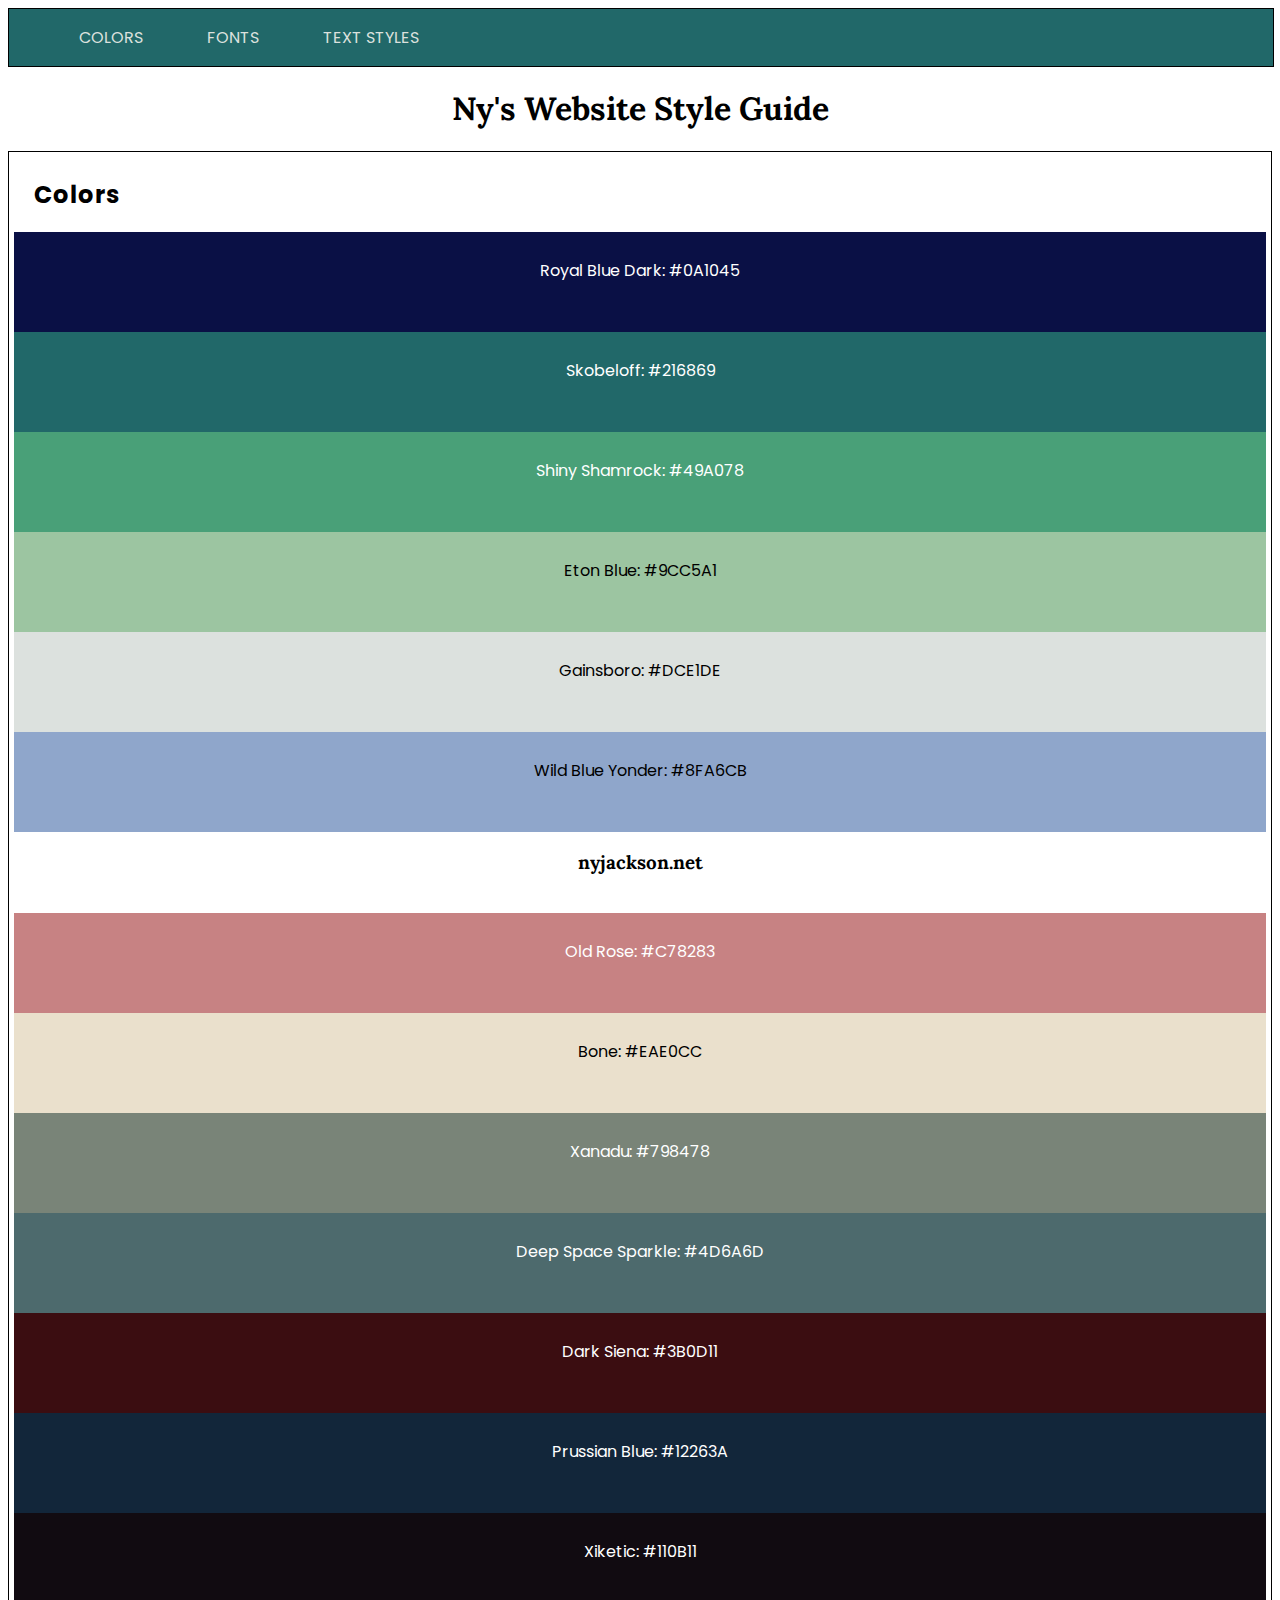
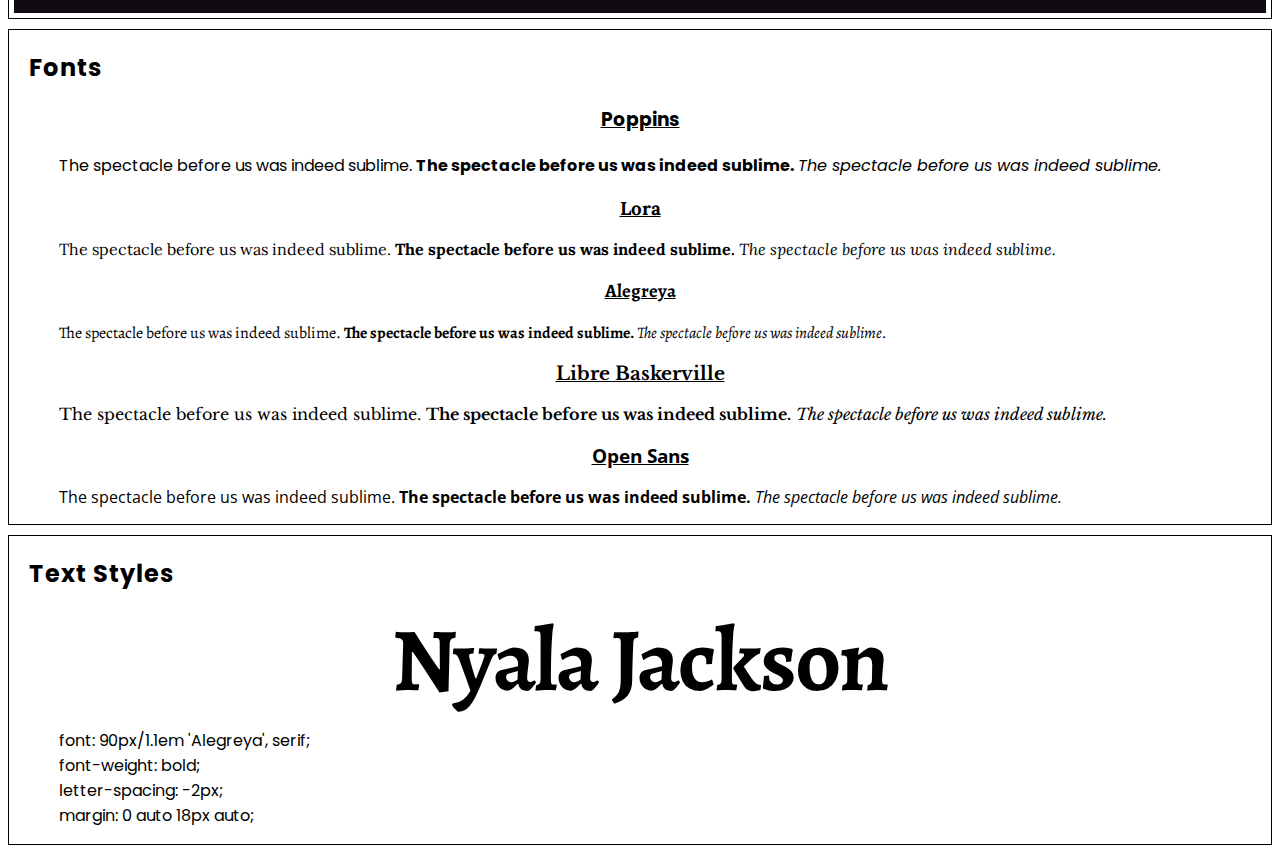
<file: CSS-Styling/website-design-system/index.html>
<!DOCTYPE html>
<html>

<head>
    <title>Ny's Website Style Guide'</title>
    <link href='styles.css' rel='stylesheet' />
</head>

<body>

    <nav>
        <ul>
            <li><a href="#colors">colors</a></li>
            <li><a href="#fonts">fonts</a></li>
            <li><a href="#text-styles">text styles</a></li>
        </ul>
    </nav>
    <h1>Ny's Website Style Guide</h1>

    <section id="colors" class='colors box'>
        <h2 class='title'>Colors</h2>
        <div class='dark' style='background-color:#0A1045;'>
            <p>Royal Blue Dark: #0A1045</p>
        </div>
        <div class='dark' style='background-color:#216869;'>
            <p>Skobeloff: #216869</p>
        </div>
        <div class='dark' style='background-color:#49A078;'>
            <p>Shiny Shamrock: #49A078</p>
        </div>
        <div class='light' style='background-color:#9CC5A1;'>
            <p>Eton Blue: #9CC5A1</p>
        </div>
        <div class='light' style='background-color:#DCE1DE;'>
            <p>Gainsboro: #DCE1DE</p>
        </div>
        <div class='light' style='background-color:#8FA6CB;'>
            <p>Wild Blue Yonder: #8FA6CB</p>
        </div>

        <h3>nyjackson.net</h3>
        <div class='dark new-palette' style='background-color:#C78283;'>
            <p>Old Rose: #C78283</p>
        </div>
        <div class='light' style='background-color:#EAE0CC;'>
            <p>Bone: #EAE0CC</p>
        </div>
        <div class='dark' style='background-color:#798478;'>
            <p>Xanadu: #798478</p>
        </div>
        <div class='dark' style='background-color:#4D6A6D;'>
            <p>Deep Space Sparkle: #4D6A6D</p>
        </div>
        <div class='dark' style='background-color:#3B0D11;'>
            <p>Dark Siena: #3B0D11</p>
        </div>
        <div class='dark' style='background-color:#12263A;'>
            <p>Prussian Blue: #12263A</p>
        </div>
        <div class='dark' style='background-color:#110B11;'>
            <p>Xiketic: #110B11</p>
        </div>
    </section>

    <section id='fonts' class='fonts box'>
        <h2 class='title'>Fonts</h2>
        <h3 style="font-family: 'Poppins'; text-decoration:underline;">Poppins</h3>
        <p class='sample-text'>The spectacle before us was indeed sublime.
            <strong>The spectacle before us was indeed sublime.</strong>
            <em>The spectacle before us was indeed sublime.</em>
        </p>
        <h3 style="text-decoration:underline;">Lora</h3>
        <p class='sample-text' style="font-family:'Lora';">The spectacle before us was indeed sublime.
            <strong>The spectacle before us was indeed sublime.</strong>
            <em>The spectacle before us was indeed sublime.</em>
        </p>
        <h3 style="font-family:'Alegreya'; text-decoration:underline;">Alegreya</h3>
        <p class='sample-text' style="font-family:'Alegreya';">The spectacle before us was indeed sublime.
            <strong>The spectacle before us was indeed sublime.</strong>
            <em>The spectacle before us was indeed sublime.</em>
        </p>
        <h3 style="font-family:'Libre Baskerville'; text-decoration:underline;">Libre Baskerville</h3>
        <p class='sample-text' style="font-family:'Libre Baskerville';">The spectacle before us was indeed sublime.
            <strong>The spectacle before us was indeed sublime.</strong>
            <em>The spectacle before us was indeed sublime.</em>
        </p>
        <h3 style="font-family:'Open Sans'; text-decoration:underline;">Open Sans</h3>
        <p class='sample-text' style="font-family:'Open Sans';'">The spectacle before us was indeed sublime.
            <strong>The spectacle before us was indeed sublime.</strong>
            <em>The spectacle before us was indeed sublime.</em>
        </p>

    </section>

    <section id='text-styles' class='text-styles box'>
        <h2 class='title'>Text Styles</h2>
        <h1
            style="font: 90px/1.1em 'Alegreya', serif; font-weight: bold; letter-spacing: -2px; margin: 0 auto 18px auto;">
            Nyala Jackson</h1>
        <p class='sample-text'>font: 90px/1.1em 'Alegreya', serif;<br>
            font-weight: bold;<br>
            letter-spacing: -2px;<br>
            margin: 0 auto 18px auto;<br></p>
    </section>


</body>

</html>
</file>
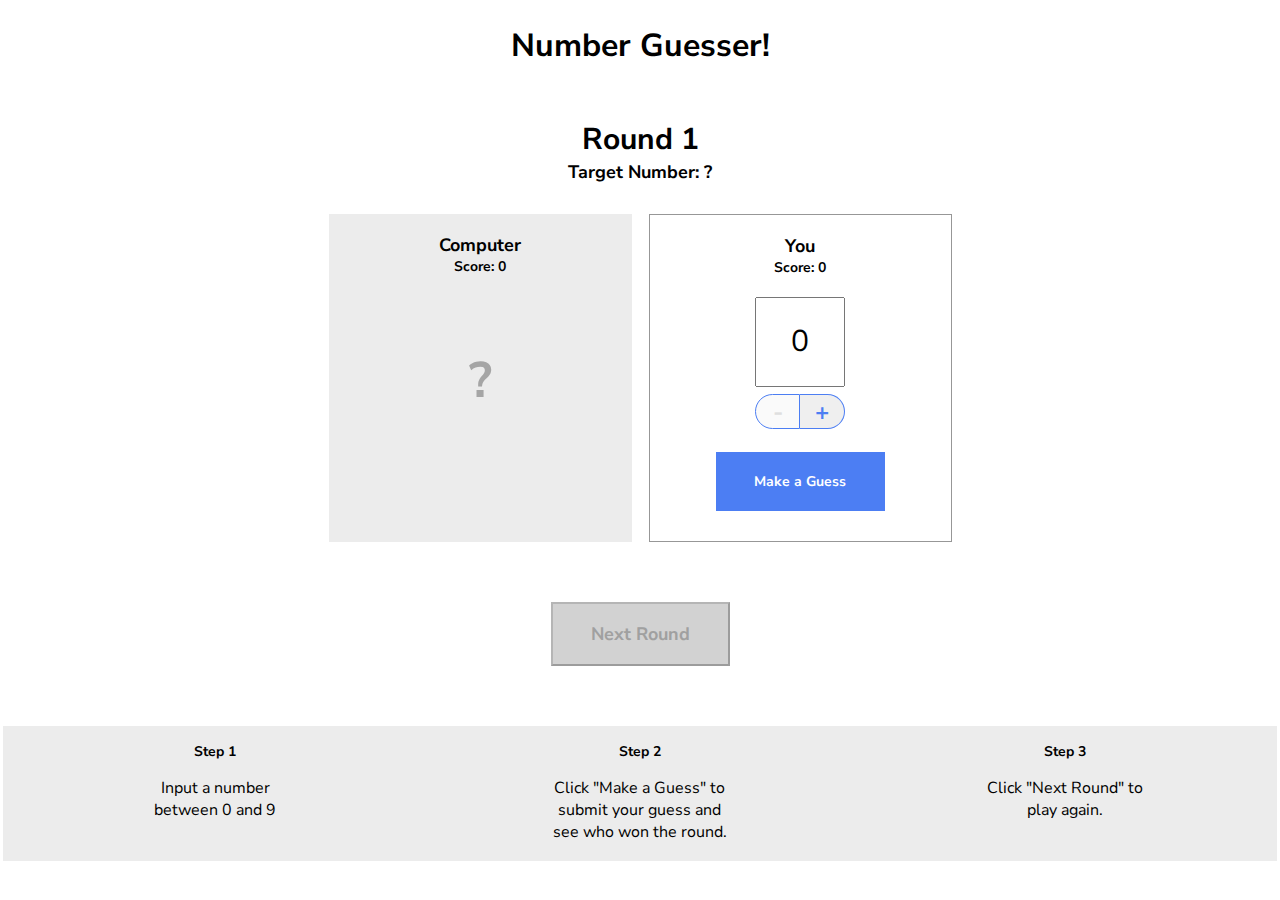
<file: JavaScript-Syntax-1/Number Guesser/index.html>
<!doctype html>

<html>
  <head>
    <title>Number Guesser</title>
    <link href="https://fonts.googleapis.com/css?family=Nunito+Sans:400,700" rel="stylesheet">
    <link rel="stylesheet" href="./style.css">
  </head>
  <body>
    <div class="game-container">
      <header>
        <h1>Number Guesser!</h1>
      </header>
      
      <div class="rounds">
        <p class="round-label">Round <span id="round-number">1</span></p>
        <p class="guess-label">Target Number: <span id="target-number">?</span></p>
      </div>

      <div class="guessing-area">
        <div class="guess computer-guess">
          <div class="guess-title">
            <p class="guess-label">Computer</p>
            <p class="score-label">Score: <span id="computer-score">0</span></p>
          </div>
          <p id="computer-guess">?</p>
          <p class="winning-text" id="computer-wins"></p>
        </div>
        <div class="guess human-guess">
          <div class="guess-title">
            <p class="guess-label">You</p>
            <p class="score-label">Score: <span id="human-score">0</span></p>
          </div>
          <input type="number" id="human-guess" min=0 max=9 value=0>
          <div class="number-controls">
            <button class="number-control left" id="subtract" disabled>-</button>
            <button class="number-control right" id="add">+</button>
          </div>
          <button class="button" id="guess">Make a Guess</button>
        </div>
      </div>

      <div class="next-round-container">
        <button class="button" id="next-round" disabled>Next Round</button>
      </div>

    </div>
    
    <div class="instructions">
      <div class="instruction">
        <h3>Step 1</h3>
        <p>Input a number between 0 and 9</p>
      </div>
      <div class="instruction">
        <h3>Step 2</h3>
        <p>Click "Make a Guess" to submit your guess and see who won the round.</p>
      </div>
      <div class="instruction">
        <h3>Step 3</h3>
        <p>Click "Next Round" to play again.</p>
      </div>
    </div>

    <script src="./script.js"></script>
    <script src="./game.js"></script>
  </body>
</html>
</file>
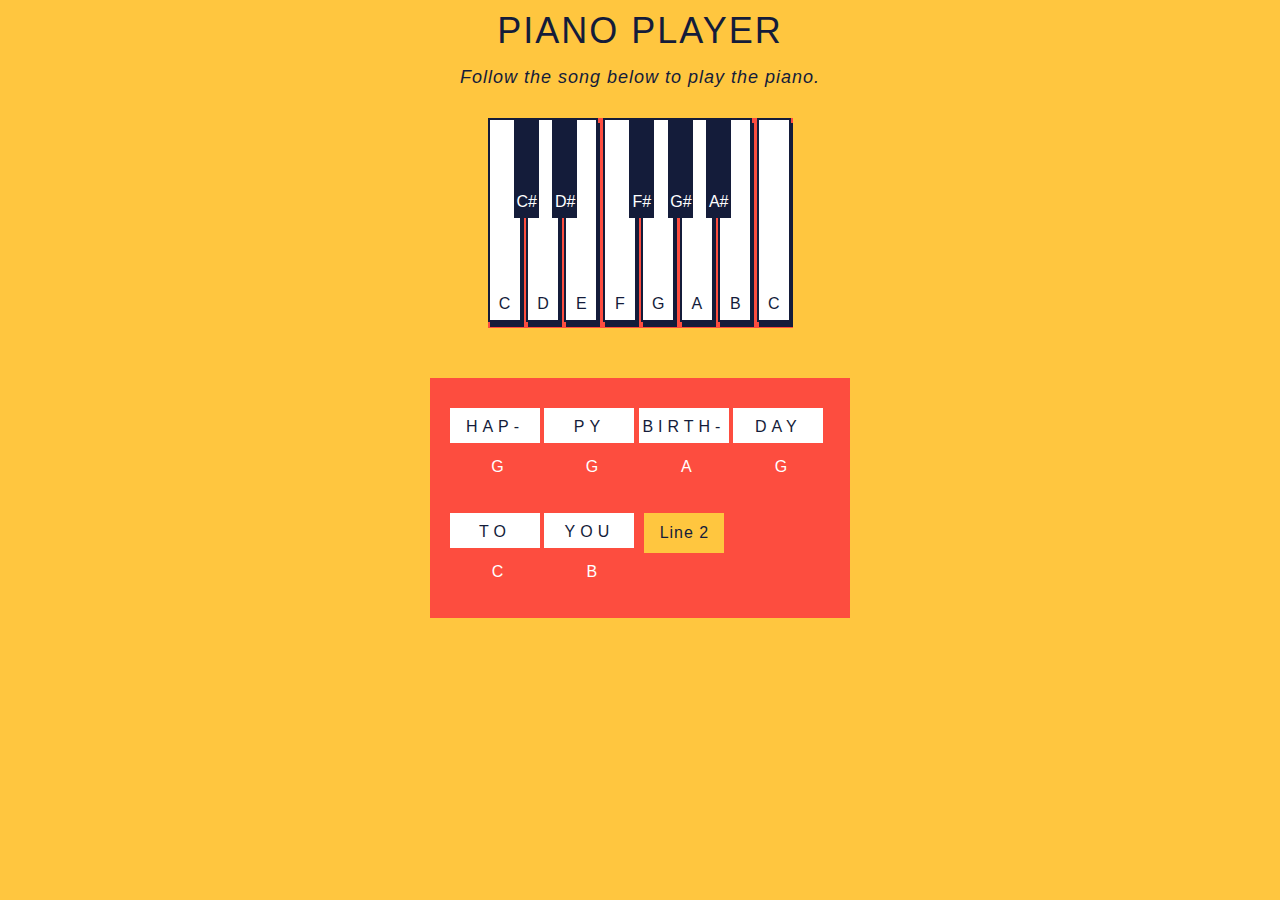
<file: Javascript-Websites/piano-keys/index.html>
<!DOCTYPE html>
<html lang="en">

<head>
    <meta charset="UTF-8">
    <link rel="stylesheet" href="style.css">
</head>

<body>
    <p class='title'>Piano Player</p>
    <p id='demo'>Follow the song below to play the piano.</p>
    <section class="piano">
        <section id='c-key' class="key">
            <section class='keynote'>C</section>
        </section>
        <section id='c-sharp-key' class="black-key">
            <section class='black-keynote'>C#</section>
        </section>
        <section id='d-key' class="key">
            <section class='keynote'>D</section>
        </section>
        <section id='d-sharp-key' class="black-key">
            <section class='black-keynote'>D#</section>
        </section>
        <section id='e-key' class="key">
            <section class='keynote'>E</section>
        </section>
        <section id='f-key' class="key">
            <section class='keynote'>F</section>
        </section>
        <section id='f-sharp-key' class="black-key">
            <section class='black-keynote'>F#</section>
        </section>
        <section id='g-key' class="key">
            <section class='keynote'>G</section>
        </section>
        <section id='g-sharp-key' class="black-key">
            <section class='black-keynote'>G#</section>
        </section>
        <section id='a-key' class="key">
            <section class='keynote'>A</section>
        </section>
        <section id='a-sharp-key' class="black-key">
            <section class='black-keynote'>A#</section>
        </section>
        <section id='b-key' class="key">
            <section class='keynote'>B</section>
        </section>
        <section id='high-c-key' class="key">
            <div class='keynote'>C</div>
        </section>
    </section>

    <section id='lyrics'>
        <section id='column-one'>
            <section id="word-one">HAP-</section>
            <section id="letter-note-one">G</section>
        </section>
        <section id='column-two'>
            <section id="word-two">PY</section>
            <section id="letter-note-two">G</section>
        </section>
        <section id='column-three'>
            <section id="word-three">BIRTH-</section>
            <section id="letter-note-three">A</section>
        </section>
        <section id='column-four'>
            <section id="word-four">DAY</section>
            <section id="letter-note-four">G</section>
        </section>
        <section id='column-five'>
            <section id="word-five">TO</section>
            <section id="letter-note-five">C</section>
        </section>
        <section id='column-six'>
            <section id="word-six">YOU</section>
            <section id="letter-note-six">B</section>
        </section>
        <section id='column-optional' class='column-optional'>
            <section id="word-optional">END</section>
            <section id="letter-note-optional">A</section>
        </section>

        <button id="first-next-line">Line 2</button>
        <button id="second-next-line">Line 3</button>
        <button id="third-next-line">Line 4</button>
        <button id="fourth-next-line">Reset</button>
    </section>

    <script src="main.js"></script>

</body>

</html>
</file>
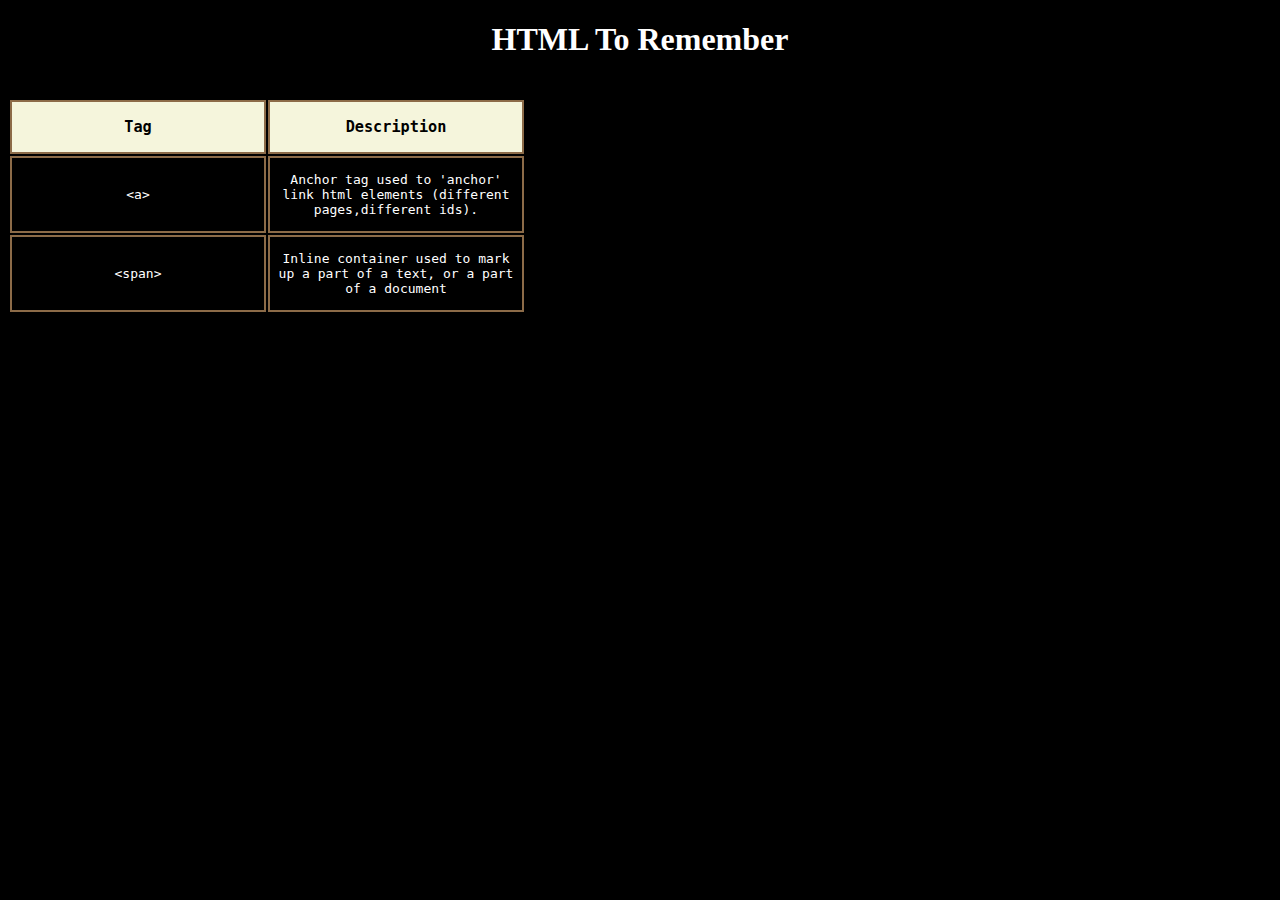
<file: Web-Development/cheat-sheet/index.html>
<!DOCTYPE html>
<html>

<head>
    <link href='styles.css' link rel='stylesheet' />
    <title>HTML Cheat Sheet</title>
</head>

<body>
    <header>
        <h1>HTML To Remember</h1>
    </header>
    <br>
    <section id='html'>
        <div class='container'>
            <table>
                <thead>
                    <tr>
                        <th>
                            <h3>Tag</h3>
                        </th>
                        <th>
                            <h3>Description</h3>
                        </th>
                    </tr>
                </thead>
                <tbody>
                    <tr>
                        <td>
                            <p>&lt;a&gt</p>
                        </td>
                        <td>
                            <p>Anchor tag used to 'anchor' link html elements (different pages,different ids).</p>
                        </td>
                    </tr>

                    <tr>
                        <td>&lt;span&gt</td>
                        <td>
                            <p>Inline container used to mark up a part of a text, or a part of a document</p>
                        </td>
                    </tr>
                </tbody>
            </table>
        </div>
    </section>

</body>

</html>
</file>
<file: CSS-Styling/website-design-system/styles.css>
@import url("https://fonts.googleapis.com/css2?family=Alegreya&family=Open+Sans:wght@300&family=Libre+Baskerville&family=Lora&family=Poppins:wght@100;200;400&display=swap");

body {
  font-family: "Poppins", sans-serif;
}
h1,
h3 {
  text-align: center;
  font-family: "Lora", serif;
}

nav {
  background-color: #216869;
  border: solid black 1px;
  margin: 0 auto;
  display: block-inline;
  width: 100%;
}
li {
  display: inline-block;
  text-transform: uppercase;
  padding: 0px 30px;
}

a {
  color: #dce1de;
  text-decoration: none;
}

a:hover {
  color: #8fa6cb;
}

.colors {
  padding: 5px;
}
.box {
  border: solid black 1px;
  margin-top: 10px;
}
.title {
  padding-left: 20px;
  letter-spacing: 1px;
}

.colors div {
  text-align: center;
  display: inline-block;
  height: 100px;
  width: 100%;
  position: relative;
}
.colors p {
  padding: 10px;
}
.dark {
  color: white;
}
.light {
  color: black;
}

.new-palette {
  margin-top: 20px;
}

.sample-text {
  padding-left: 50px;
}
</file>
<file: JavaScript-Syntax-1/Number Guesser/style.css>
* {
  font-family: 'Nunito Sans';
  box-sizing: border-box;
}

body {
  margin: 0 auto;
  padding: 3px;
  background-color: #fff;
}

.game-container {
  max-width: 640px;
  margin: 0 auto;
  text-align: center;
}

header {
  display: flex;
  justify-content: center
}

.rounds {
  display: flex;
  flex-direction: column;
  align-items: center;
  margin-bottom: 30px;
}

.round-label {
  font-size: 30px;
  font-weight: 700;
  margin-bottom: 0px;
}

.guess {
  min-width: 303px;
  height: 328px;
  display: flex;
  flex-direction: column;
  align-items: center;
  padding: 19px;
}

.guessing-area {
  display: flex;
  justify-content: space-around;
  align-items: flex-start;
  margin-bottom: 60px;
}

.guess-title {
  display: flex;
  flex-direction: column;
  align-items: center;
  justify-content: flex-start;
  margin-bottom: 20px;
}

.guess-label {
  font-size: 18px;
  font-weight: 700;
  margin: 0;
}

.score-label {
  font-size: 14px;
  font-weight: 700;
  margin: 0;
}

.target-guess {
  display: flex;
  flex-direction: column;
  align-items: center;
  justify-content: flex-start;
}

.computer-guess {
  background-color: #ececec;
}

#computer-guess {
  font-size: 50px;
  font-weight: 700;
  color: #a5a5a5;
}

.human-guess {
  border: 1px solid #979797;
}

.guess input {
  height: 90px;
  width: 90px;
  font-size: 30px;
  text-align: center;
  margin: 0 auto;
  margin-bottom: 7px;
}

.number-controls {
  font-size: 0;
  margin-bottom: 23px;
}

.number-control {
  border: solid 1px #4c7ef3;
  display: inline-block;
  width: 45px;
  height: 35px;
  font-size: 24px;
  font-weight: 700;
  color: #4c7ef3;
  cursor: pointer;
}

.number-controls button[disabled] {
  color: #dfdfdf;
  cursor: default;
}

.left {
  border-top-left-radius: 22.5px;
  border-bottom-left-radius: 22.5px;
}

.right {
  border-top-right-radius: 22.5px;
  border-bottom-right-radius: 22.5px;
  border-left-width: 0px;
}

.controls {
  display: flex;
  justify-content: space-around;
}

.button {
  background-color: #4c7ef3;
  color: #fff;
  cursor: pointer;
}

#guess {
  padding: 20px;
  width: 169px;
  height: 59px;
  border: none;
  font-weight: 700;
  font-size: 14px;
}

input[type=number]::-webkit-inner-spin-button {
  -webkit-appearance: none;
}

#next-round {
  width: 179px;
  height: 64px;
  font-size: 18px;
  font-weight: bold;
  margin-left: auto;
  margin-right: auto;
  margin-bottom: 60px;
}
  
.button[disabled] {
  background-color: #d2d2d2;
  color: #a0a0a0;
  cursor: default;
}

.instructions {
  background-color: #ececec;
  width: 100%;
  display: flex;
  justify-content: space-around;
}

.instruction {
  width: 180px;
  padding: 2px;
  text-align: center;
}

.instructions h3 {
  font-size: 14px;
}


.winning-text, .winning-text[disabled] {
  color: #ec3636;
  font-weight: 700;
}
</file>
<file: Javascript-Websites/piano-keys/style.css>
body {
  margin: 0;
  padding: 0;
  font-family: sans-serif;
  background: #ffc63f;
}
.title {
  font-size: 36px;
  margin-top: 10px;
  margin-bottom: 0px;
  padding: 0;
  color: #141c3a;
  text-transform: uppercase;
  letter-spacing: 2px;
  text-align: center;
}
#demo {
  text-align: center;
  font-size: 18px;
  margin-top: 15px;
  color: #141c3a;
  letter-spacing: 1px;
  font-style: italic;
}
.piano {
  width: 305px;
  height: 210px;
  display: block;
  margin: 0 auto;
  background-color: #fd4d3f;
  margin-top: 30px;
}
.key {
  width: 30px;
  height: 200px;
  display: inline-block;
  border: solid #141c3a 2px;
  box-shadow: 2px 5px;
  background-color: white;
  color: #141c3a;
}
.black-key {
  width: 25px;
  height: 100px;
  display: inline-block;
  background-color: #141c3a;
  color: white;
  position: absolute;
  margin-left: -12px;
  padding: 0px;
}
.keynote {
  width: 20px;
  height: 20px;
  text-align: center;
  display: block;
  margin: 0 auto;
  margin-top: 175px;
  color: #141c3a;
}
.black-keynote {
  width: 20px;
  height: 20px;
  text-align: center;
  display: block;
  margin: 0 auto;
  margin-top: 75px;
}
#lyrics {
  width: 400px;
  height: 240px;
  display: block;
  margin: 0 auto;
  padding-left: 20px;
  margin-top: 50px;
  background-color: #fd4d3f;
}
#column-one,
#column-two,
#column-three,
#column-four,
#column-five,
#column-six,
#column-optional {
  width: 90px;
  display: inline-block;
  text-align: center;
  margin-top: 30px;
}
#column-optional {
  display: none;
}
#word-one,
#word-two,
#word-three,
#word-four,
#word-five,
#word-six,
#word-optional {
  background-color: white;
  width: 90px;
  height: 25px;
  padding-top: 10px;
  letter-spacing: 5px;
  color: #141c3a;
}
#letter-note-one,
#letter-note-two,
#letter-note-three,
#letter-note-four,
#letter-note-five,
#letter-note-six,
#letter-note-optional {
  color: white;
  width: 25px;
  height: 25px;
  margin-top: 15px;
  margin-left: 35px;
}
#first-next-line,
#second-next-line,
#third-next-line,
#fourth-next-line {
  width: 80px;
  height: 40px;
  font-size: 16px;
  position: absolute;
  margin-top: 30px;
  margin-left: 10px;
  border: none;
  background-color: #ffc63f;
  color: #141c3a;
  letter-spacing: 1px;
  cursor: pointer;
}
</file>
<file: Web-Development/cheat-sheet/styles.css>
h1 {
  text-align: center;
}
th {
  border: 2px solid #8c6b48;
  background-color: beige;
  color: black;
  margin: 20px auto;
}

table {
  text-align: center;
  font-family: monospace;
}

td {
  border: 2px solid #8c6b48;
  width: 250px;
}

body {
  background-color: black;
  color: white;
}
</file>
